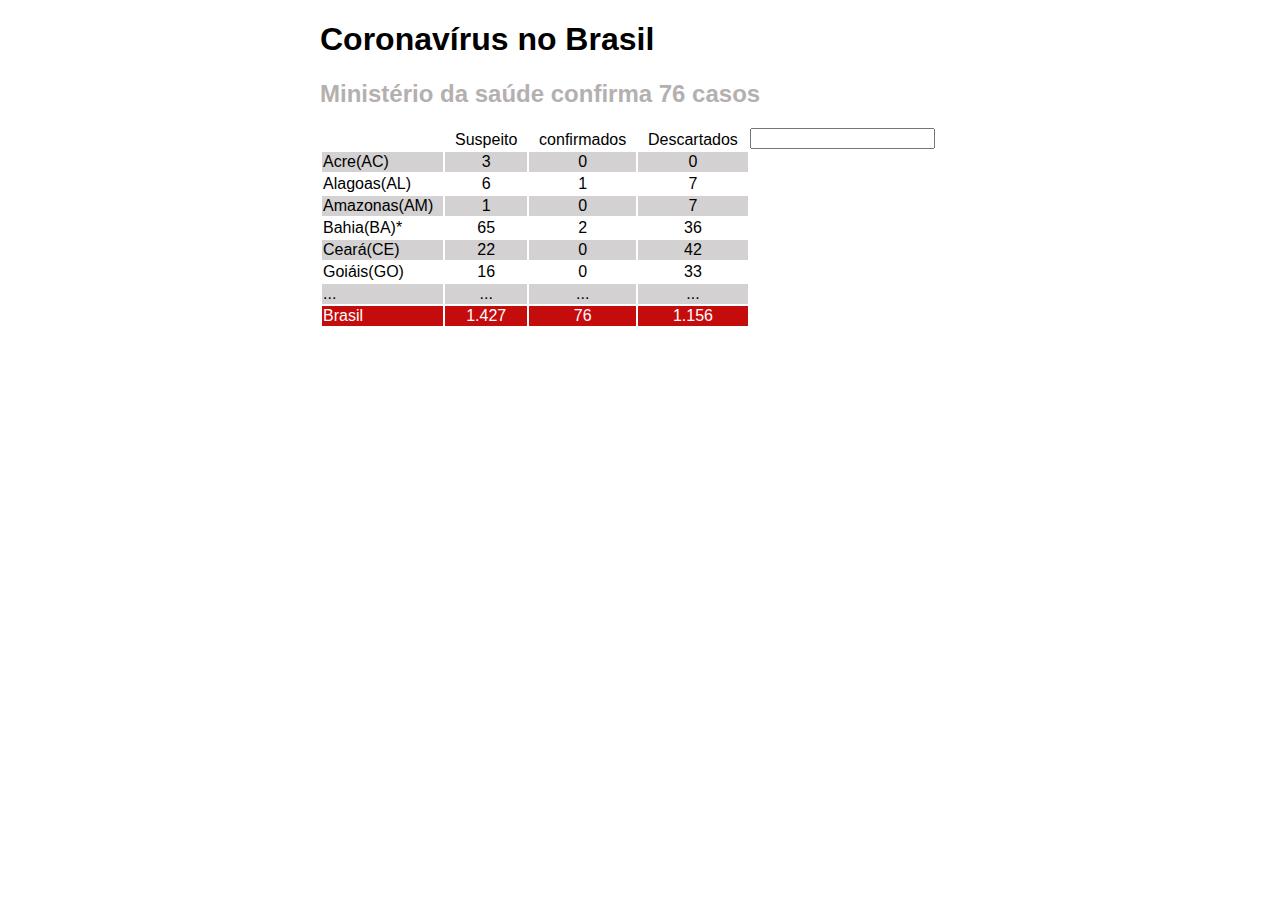
<file: Atividades/Atividade 03 - Trabalhando com Tabelas/src/index.html>
<!DOCTYPE html>
<html lang="en">
<head c>
    <link href="../css/style.css" rel="stylesheet">

  
</head>
<body>


    <h1><strong>Coronavírus no Brasil</strong></h1>

    <h2>Ministério da saúde confirma 76 casos </h2>


  <table width="200" align="left">
     

    <form action="https://webhook.site/66de7dbe-7817-4753-839c-29d942fc2910" method = "get">

      <input type="text" ></input>

    </form>


    <tr>
      <td></td>
      <td>&nbsp;&nbsp;Suspeito&nbsp;&nbsp;</td>
      <td>&nbsp;&nbsp;confirmados&nbsp;&nbsp;</td>
      <td>&nbsp;&nbsp;Descartados&nbsp;&nbsp;</td>
    </tr>

    <tr>
      <td>Acre(AC)</td>
      <td>3</td>
      <td>0</td>
      <td>0</td>
    </tr>

    <tr>
      <td>Alagoas(AL)</td>
      <td>6</td>
      <td>1</td>
      <td>7</td>
    </tr>
    
    <tr>
      <td>Amazonas(AM)&nbsp;&nbsp;</td>
      <td>1</td>
      <td>0</td>
      <td>7</td>
    </tr>

    <tr>
      <td>Bahia(BA)*</td>
      <td>65</td>
      <td>2</td>
      <td>36</td>
    </tr>

    <tr>
      <td>Ceará(CE)</td>
      <td>22</td>
      <td>0</td>
      <td>42</td>
    </tr>

    <tr>
      <td>Goiáis(GO)</td>
      <td>16</td>
      <td>0</td>
      <td>33</td>
    </tr>

    <tr>
      <td>...</td>
      <td>...</td>
      <td>...</td>
      <td>...</td>
    </tr>

    <tr>
      <td>Brasil</td>
      <td>1.427</td>
      <td>76</td>
      <td>1.156</td>
    </tr>
</table>

    
</body>
</html>
</file>
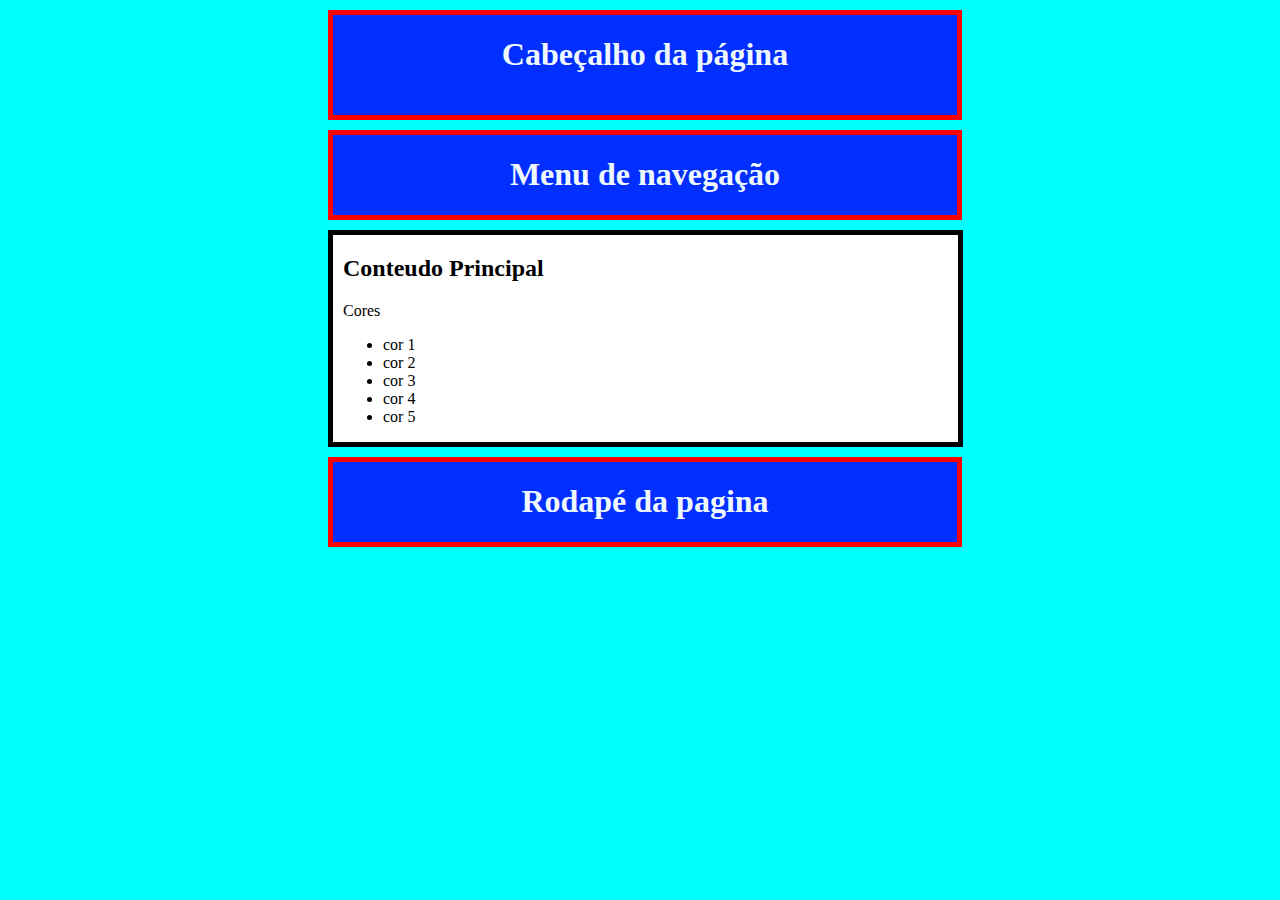
<file: Atividades/Atividade 04 - Estruturação de um site/Src/index.html>
<!DOCTYPE html>
<html lang="en">
   
        <head>
            <link rel="stylesheet" type="" href="../css/Style.css">
        </head>
        
        <header>
            
            <h1 class="centro">Cabeçalho da página</h1>
    
        </header>
        
        <nav>
            <h1 class="centro"> Menu de navegação</h1>
        </nav>

        <body>
            <div id="oi">
            <h2>Conteudo Principal</h2>
            <p>
                Cores
            </p>
            <ul>
                <li>cor 1</li>
                <li>cor 2</li>
                <li>cor 3</li>
                <li>cor 4</li>
                <li>cor 5</li>
            </ul>
            </div>

        </body>

        <footer>
            <h1 class="centro"> Rodapé da pagina</h1>
        </footer>

</html>
</file>
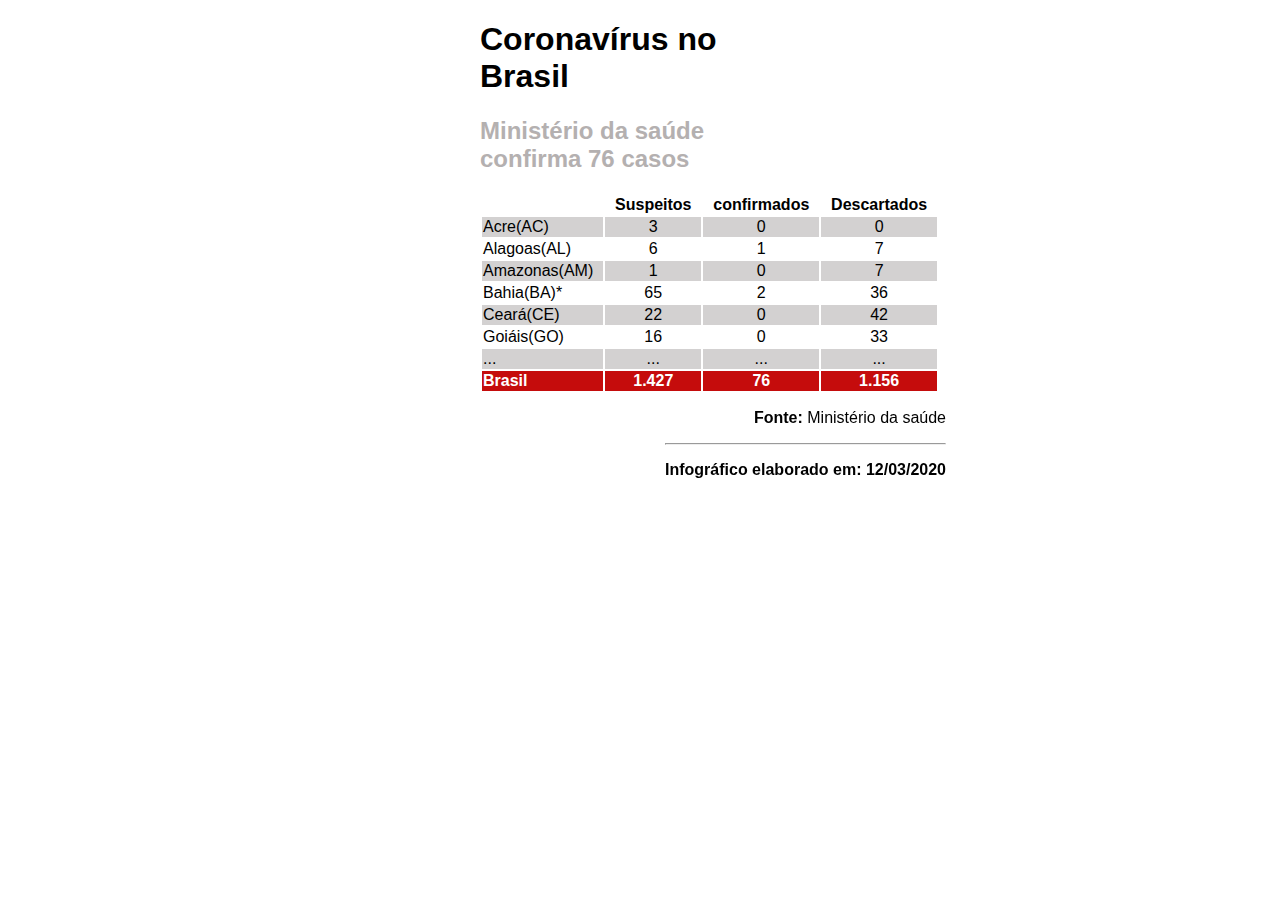
<file: Atividades/Atividade03-TrabalhandoComTabelas/src/index.html>
<!DOCTYPE html>
<html lang="en">
<head c>

    <link href="../css/style.css" rel="stylesheet">
  
</head>
<body>

    <h1><strong>Coronavírus no Brasil</strong></h1>

    <h2>Ministério da saúde confirma 76 casos </h2>

  <table width="200" align="center">
    
    <tr>
      <td></td>
      <td><strong>&nbsp;&nbsp;Suspeitos&nbsp;&nbsp;</strong></td>
      <td><strong>&nbsp;&nbsp;confirmados&nbsp;&nbsp;</strong></td>
      <td><strong>&nbsp;&nbsp;Descartados&nbsp;&nbsp;</strong></td>
    </tr>

    <tr>
      <td>Acre(AC)</td>
      <td>3</td>
      <td>0</td>
      <td>0</td>
    </tr>

    <tr>
      <td>Alagoas(AL)</td>
      <td>6</td>
      <td>1</td>
      <td>7</td>
    </tr>
    
    <tr>
      <td>Amazonas(AM)&nbsp;&nbsp;</td>
      <td>1</td>
      <td>0</td>
      <td>7</td>
    </tr>

    <tr>
      <td>Bahia(BA)*</td>
      <td>65</td>
      <td>2</td>
      <td>36</td>
    </tr>

    <tr>
      <td>Ceará(CE)</td>
      <td>22</td>
      <td>0</td>
      <td>42</td>
    </tr>

    <tr>
      <td>Goiáis(GO)</td>
      <td>16</td>
      <td>0</td>
      <td>33</td>
    </tr>

    <tr>
      <td>...</td>
      <td>...</td>
      <td>...</td>
      <td>...</td>
    </tr>

    <tr>
      <td><strong>Brasil</td>
      <td><strong>1.427</strong></td>
      <td><strong>76</strong></td>
      <td><strong>1.156</strong></td>
    </tr>

</table>

<footer>

  <p><strong>Fonte: </strong> Ministério da saúde</p>

  <hr/>

  <p><strong>Infográfico elaborado em: 12/03/2020</strong> </p>
  
</body>

</footer>
</html>
</file>
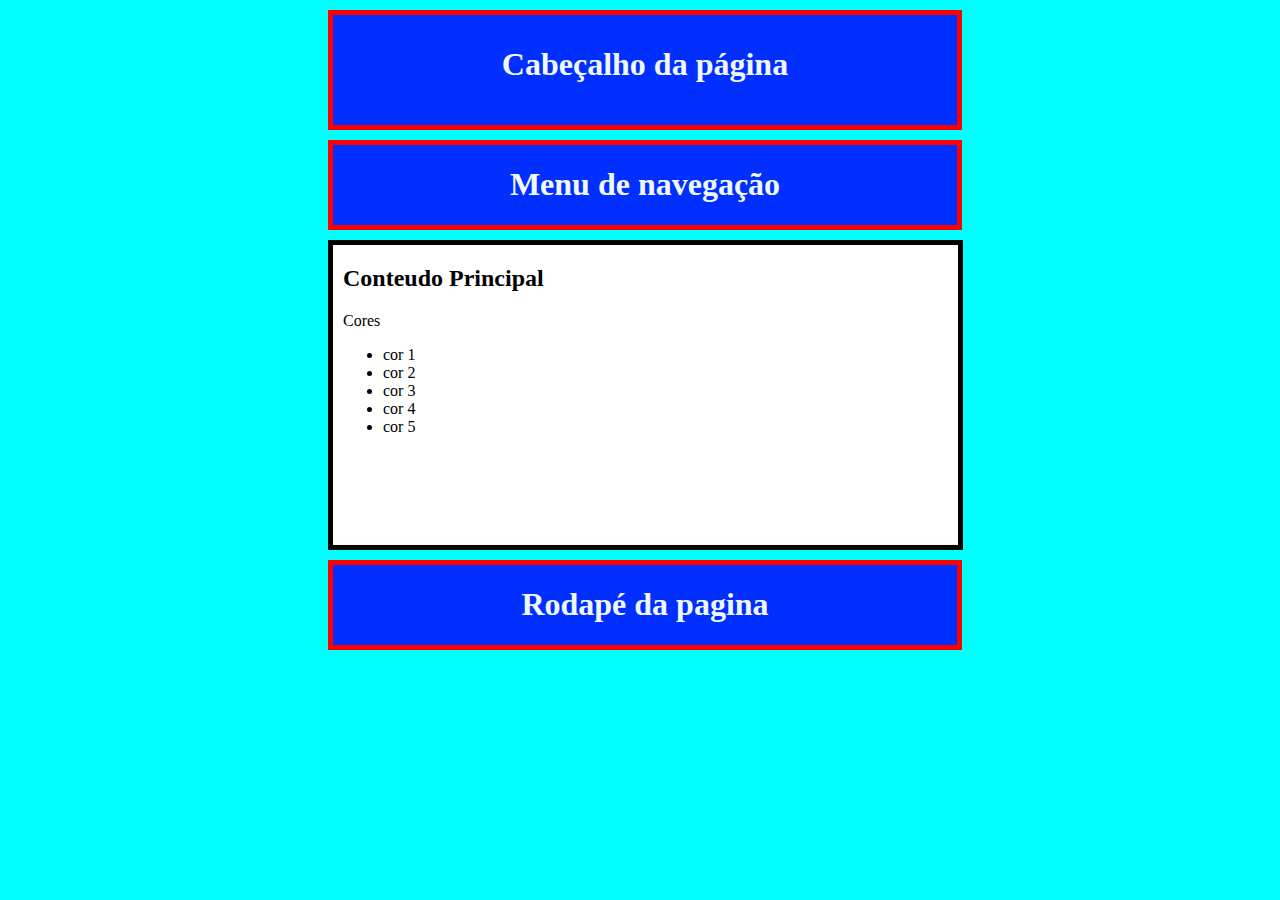
<file: Atividades/Atividade04-EstruturaçãoDeUmSite/Src/index.html>
<!DOCTYPE html>
<html lang="en">
   
        <head >
            <link rel="stylesheet" type="" href="../css/Style.css">
        </head>
        
        <body>
            <header>
            
                <h1 class="centro">Cabeçalho da página</h1>
        
            </header>
            
            <nav>
                <h1 class="centro"> Menu de navegação</h1>
            </nav>

            <main>
            <h2>Conteudo Principal</h2>
            <p>
                Cores
            </p>
            <ul>
                <li>cor 1</li>
                <li>cor 2</li>
                <li>cor 3</li>
                <li>cor 4</li>
                <li>cor 5</li>
            </ul>
            </main>

            <footer>
                <h1 class="centro"> Rodapé da pagina</h1>
            </footer>
        </body>


</html>
</file>
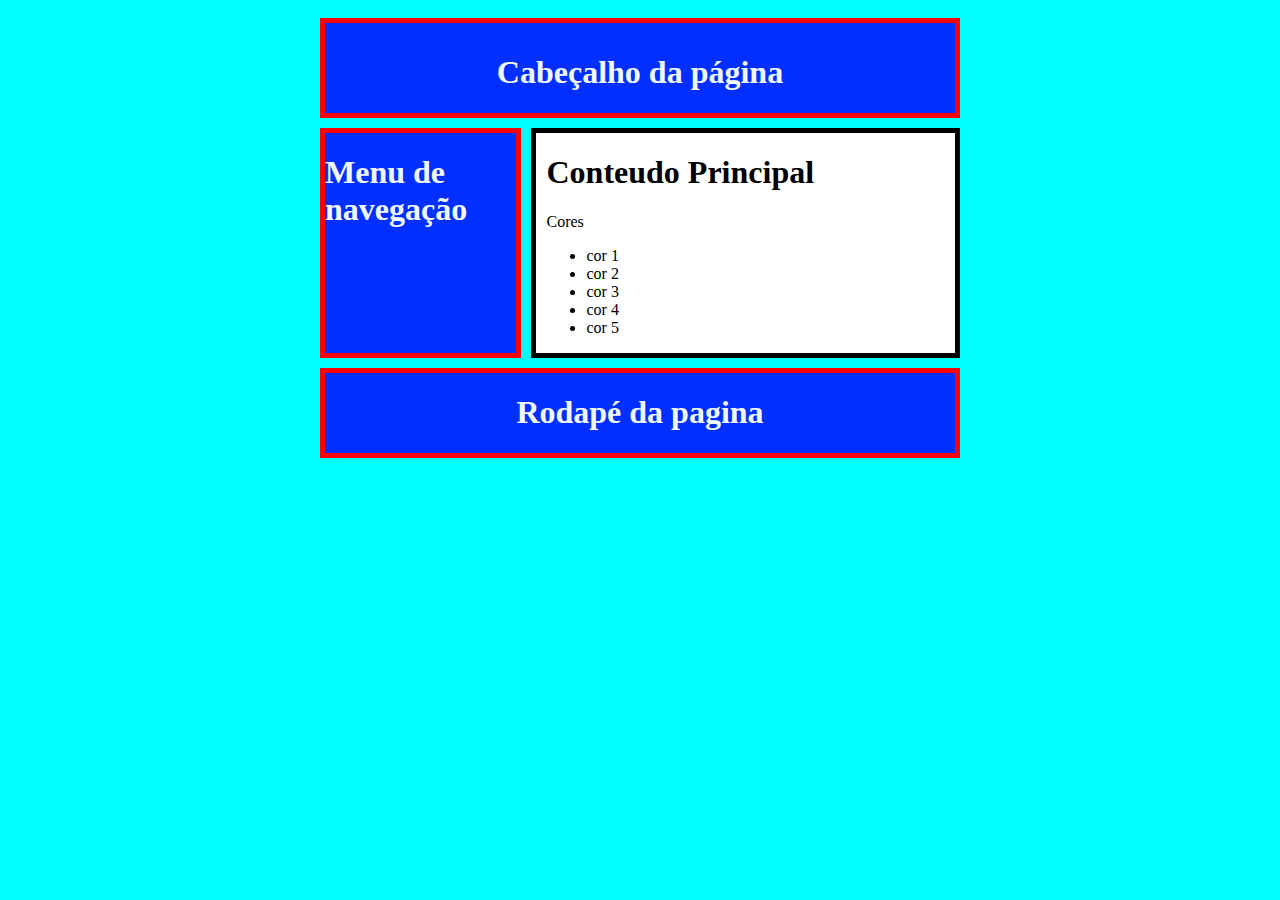
<file: Atividades/Atividade05-EstruturaçãoDeUmSite-MenuLateralPágina/Src/index.html>
<!DOCTYPE html>
<html lang="en">
   
        <head >
            <link rel="stylesheet" type="" href="../css/Style.css">
        </head>
        
        <body>

            <header>
            
                <h1 class="centro">Cabeçalho da página</h1>
        
            </header>
            
            <div id="conteudo">

                <nav>

                    <h1 class="centro"> Menu de navegação</h1>

                </nav>

                <main>

                    <h1><strong>Conteudo Principal</strong></h1>

                    <p>
                        Cores
                    </p>

                    <ul>
                        <li>cor 1</li>
                        <li>cor 2</li>
                        <li>cor 3</li>
                        <li>cor 4</li>
                        <li>cor 5</li>
                    </ul>

                </main>

            </div>
            
        </body>

        <footer>
            <h1 class="centro"> Rodapé da pagina</h1>
        </footer>

</html>
</file>
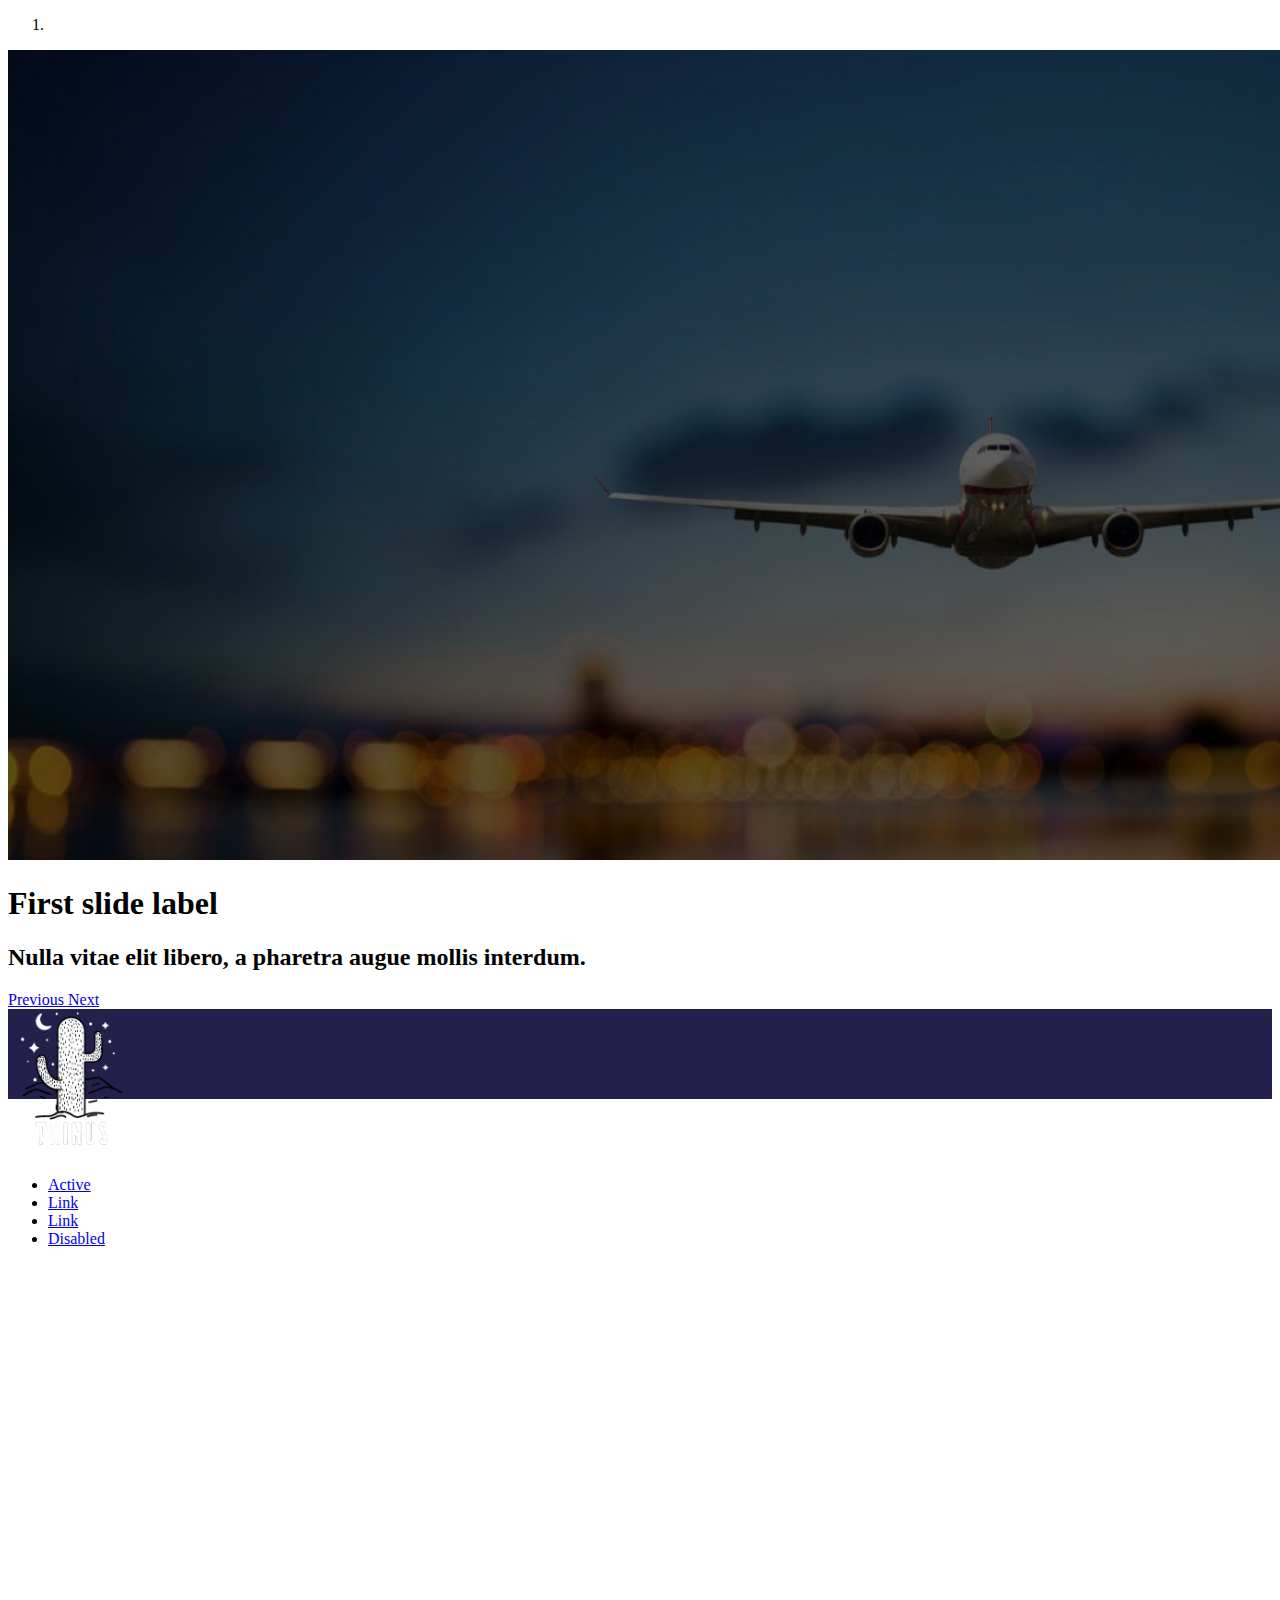
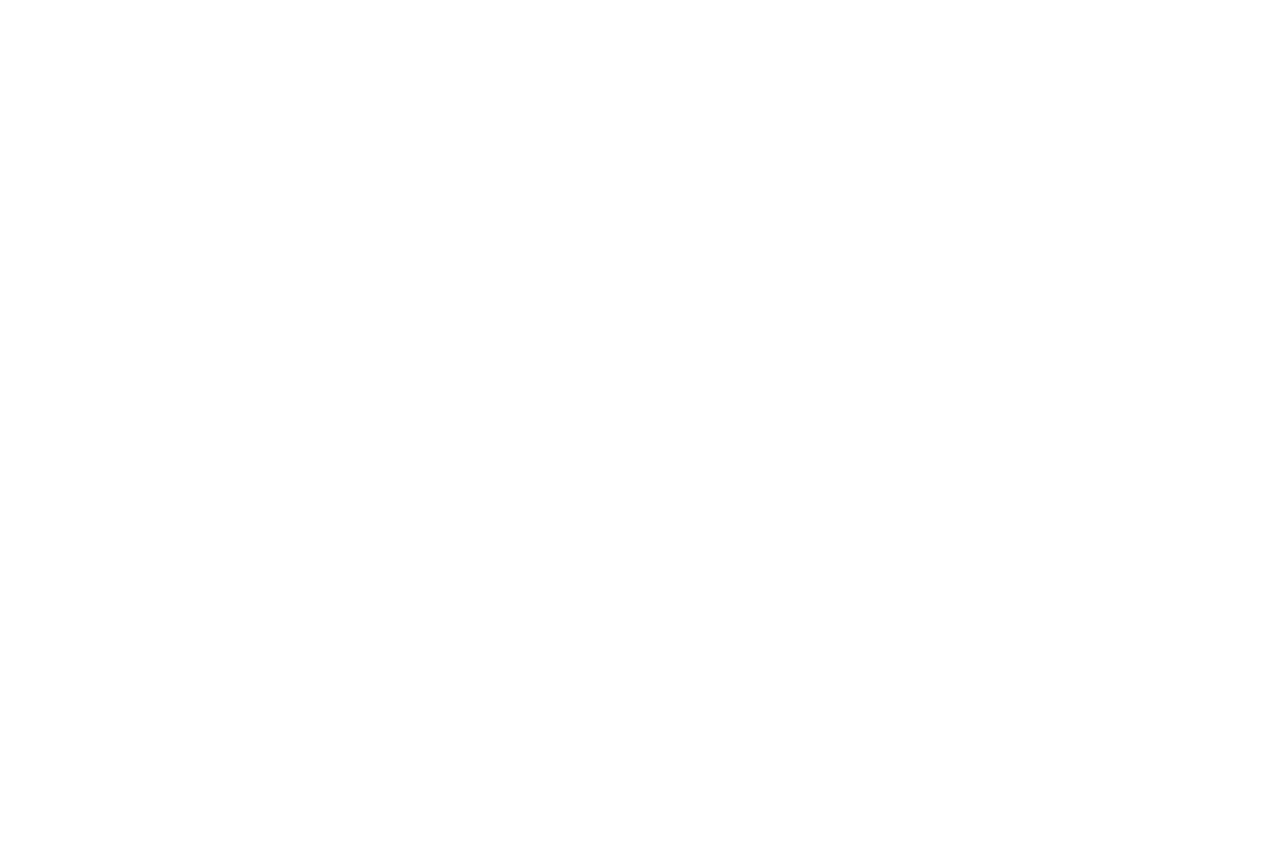
<file: Atividades/siteTrinus/src/index.html>
<!DOCTYPE html>
<html lang="en">
<head>
    <meta charset="UTF-8">
    <link rel="stylesheet" href="https://stackpath.bootstrapcdn.com/bootstrap/4.5.0/css/bootstrap.min.css" integrity="sha384-9aIt2nRpC12Uk9gS9baDl411NQApFmC26EwAOH8WgZl5MYYxFfc+NcPb1dKGj7Sk" crossorigin="anonymous">
    <script src="https://stackpath.bootstrapcdn.com/bootstrap/4.5.0/js/bootstrap.min.js" integrity="sha384-OgVRvuATP1z7JjHLkuOU7Xw704+h835Lr+6QL9UvYjZE3Ipu6Tp75j7Bh/kR0JKI" crossorigin="anonymous"></script>


</head>
<body>
    <div id="carouselExampleCaptions" class="carousel slide" data-ride="carousel">
        <ol class="carousel-indicators">
          <li data-target="#carouselExampleCaptions" data-slide-to="0" class="active"></li>
          <!-- <li data-target="#carouselExampleCaptions" data-slide-to="1"></li>
          <li data-target="#carouselExampleCaptions" data-slide-to="2"></li> -->
        </ol>
        <div class="carousel-inner">
          <div class="carousel-item active">
            <img src="../img/av1.jpg" class="d-block w-100" style="height: 90vh;" alt="...">
            <div class="carousel-caption d-none d-md-block">
              <h1>First slide label</h1>
              <h2>Nulla vitae elit libero, a pharetra augue mollis interdum.</h2>
            </div>
          </div>
          <!-- <div class="carousel-item">
            <img src="..." class="d-block w-100" alt="...">
            <div class="carousel-caption d-none d-md-block">
              <h5>Second slide label</h5>
              <p>Lorem ipsum dolor sit amet, consectetur adipiscing elit.</p>
            </div>
          </div>
          <div class="carousel-item">
            <img src="..." class="d-block w-100" alt="...">
            <div class="carousel-caption d-none d-md-block">
              <h5>Third slide label</h5>
              <p>Praesent commodo cursus magna, vel scelerisque nisl consectetur.</p>
            </div>
          </div> -->
        </div>
        <a class="carousel-control-prev" href="#carouselExampleCaptions" role="button" data-slide="prev">
          <span class="carousel-control-prev-icon" aria-hidden="true"></span>
          <span class="sr-only">Previous</span>
        </a>
        <a class="carousel-control-next" href="#carouselExampleCaptions" role="button" data-slide="next">
          <span class="carousel-control-next-icon" aria-hidden="true"></span>
          <span class="sr-only">Next</span>
        </a>
      </div>



      <nav class="navbar navbar-expand-sm justify-content-end sticky-top" style="background-color: #23214B; height: 10vh;">
        
        <a class="navbar-brand justify-content-start" href="#">
          <img src="../img/logo (1).png" alt="Logo" style="width: 10%;">
        </a>

        <ul class="navbar-nav">
          <li class="nav-item active">
            <a class="nav-link" href="#">Active</a>
          </li>
          <li class="nav-item">
            <a class="nav-link" href="#">Link</a>
          </li>
          <li class="nav-item">
            <a class="nav-link" href="#">Link</a>
          </li>
          <li class="nav-item">
            <a class="nav-link disabled" href="#">Disabled</a>
          </li>
        </ul>
      </nav>

      <div style="height: 150vh;" >



      </div>

    
</body>
</html>
</file>
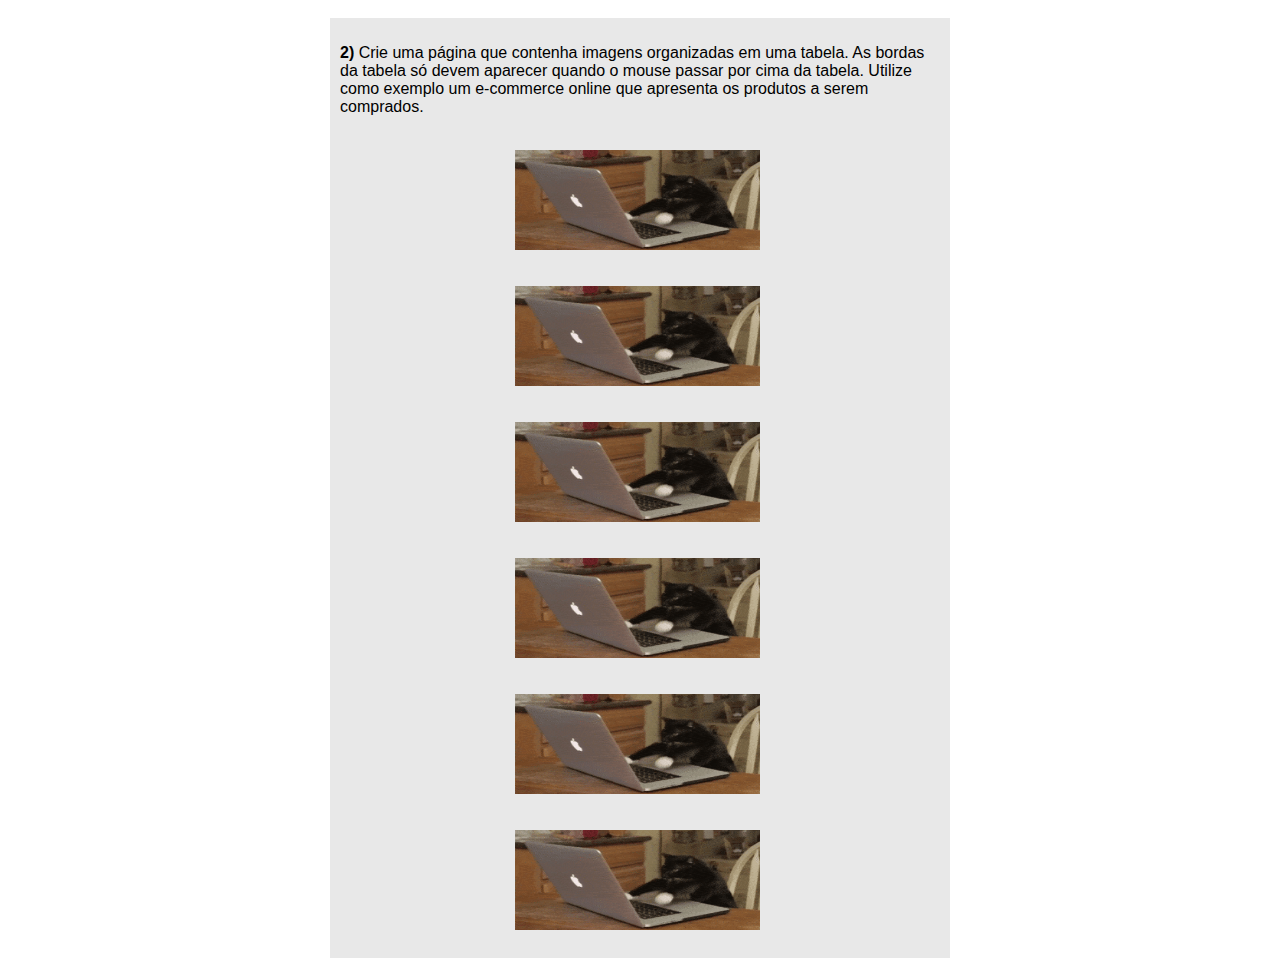
<file: Atividades/Exercicio-Avaliativo-02/Atividade 02/src/index.html>
<!DOCTYPE html>
<html lang="en">
   
        <head >
            <link rel="stylesheet" type="" href="../css/Style.css">
        </head>
        
        <body>

                <main>

                    <!-- Exercicio 2 -->

                    <div id="ex2">

                        <p>
                            <b>2)</b> Crie uma página que contenha imagens organizadas em uma tabela. As bordas da tabela só devem
                            aparecer quando o mouse passar por cima da tabela. Utilize como exemplo um e-commerce online
                            que apresenta os produtos a serem comprados.
                        </p>

                        <div class="galeria">
                            
                                <ul class="fotos">
                                    <img src="../img/gato.gif">
                                </ul>

                                <ul class="fotos">
                                    <img src="../img/gato.gif">   
                                </ul>

                                <ul class="fotos">
                                    <img src="../img/gato.gif">
                                </ul>

                                <ul class="fotos">
                                    <img src="../img/gato.gif">
                                </ul>

                                <ul class="fotos">
                                    <img src="../img/gato.gif">
                                </ul>

                                <ul class="fotos">
                                    <img src="../img/gato.gif">
                                </ul>

                          </div>

                    </div>

                </main>

            </div>

        </body>

</html>
</file>
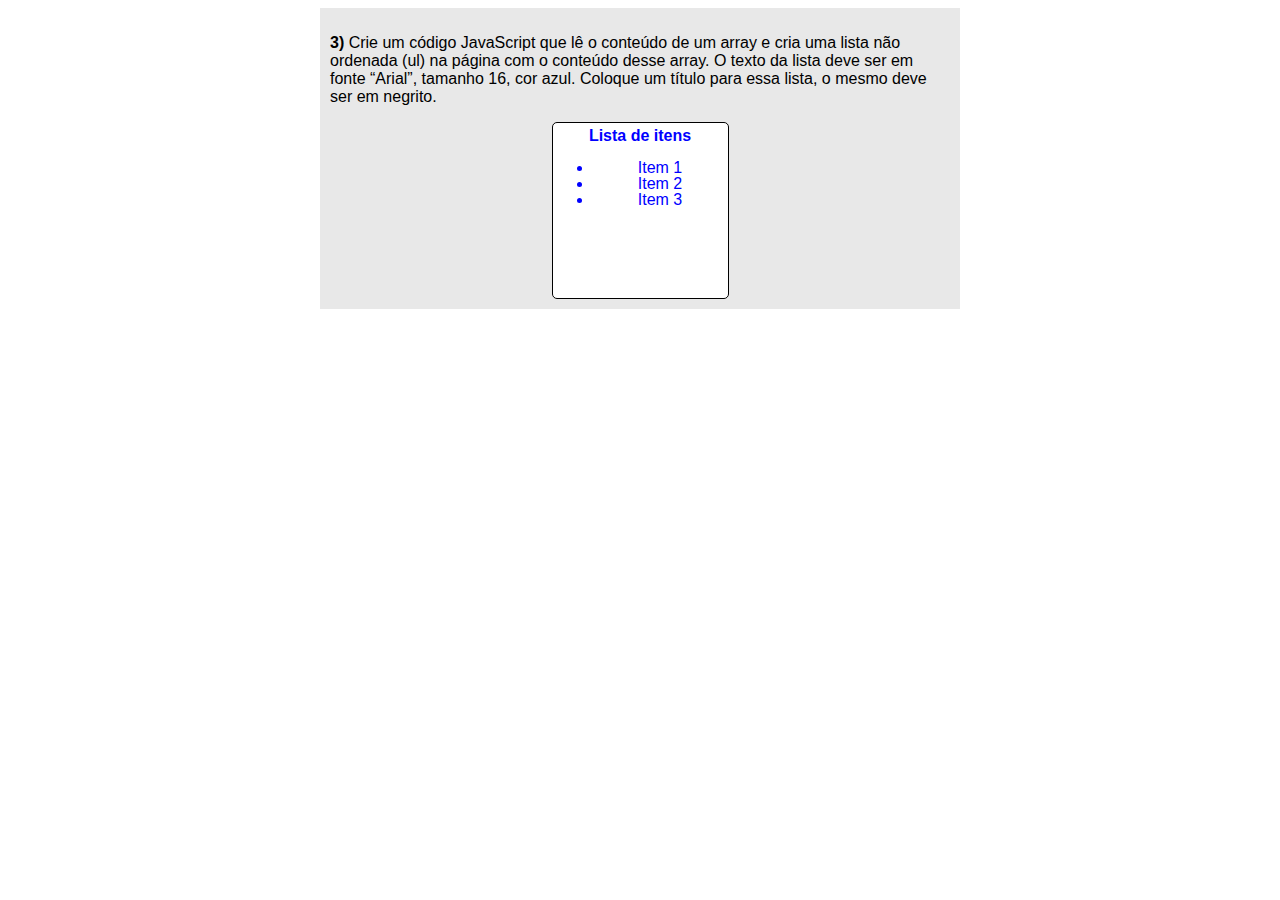
<file: Atividades/Exercicio-Avaliativo-02/Atividade 03/src/index.html>
<!DOCTYPE html>
<html lang="en">
   
        <head >

            <link rel="stylesheet" type="" href="../css/Style.css">
            <script type="text/javascript" src="../js/script.js"></script>
            
        </head>
        
        <body onload="recarrega()">
            
                <main>

                    <!-- Exercicio 3 -->

                    <div id="ex3">

                        <p>
                            <strong>3)</strong> Crie um código JavaScript que lê o conteúdo de um array e cria uma lista não ordenada (ul) na
                            página com o conteúdo desse array. O texto da lista deve ser em fonte “Arial”, tamanho 16, cor azul.
                            Coloque um título para essa lista, o mesmo deve ser em negrito.
                        </p>

                        <div id="box">

                            <b>Lista de itens</b>

                            <ul id="lista">
                            </ul>

                        </div>

                    </div>

                </main>

        </body>

</html>
</file>
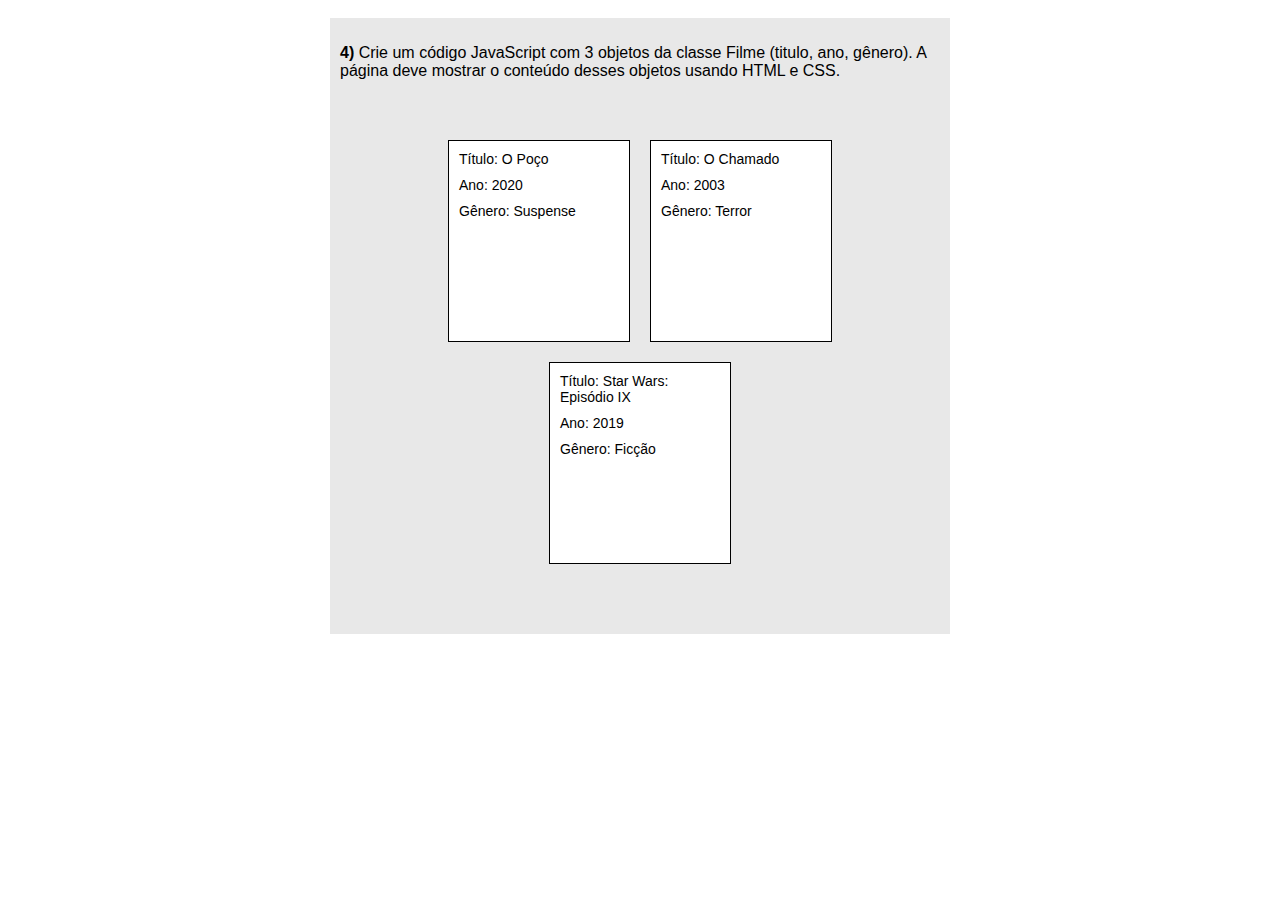
<file: Atividades/Exercicio-Avaliativo-02/Atividade 04/src/index.html>
<!DOCTYPE html>
<html lang="en">

        <head >

            <meta name="viewport" content="width=device-width, initial-scale=1">
            <link rel="stylesheet" type="text/css" href="../css/styles.css">    
            <script src="../js/script.js"></script>            
        
        </head>
        
        <body onload="recarrega()">

            <main>

                <div class="box">

                    <p>
                        <b>4)</b> Crie um código JavaScript com 3 objetos da classe Filme (titulo, ano, gênero). A página deve mostrar o conteúdo desses 
                        objetos usando HTML e CSS.
                    </p>

                    <div class="moviesContainer" id="biblioteca">               

                    </div>

                </div>

            </main>

        </body>

</html>
</file>
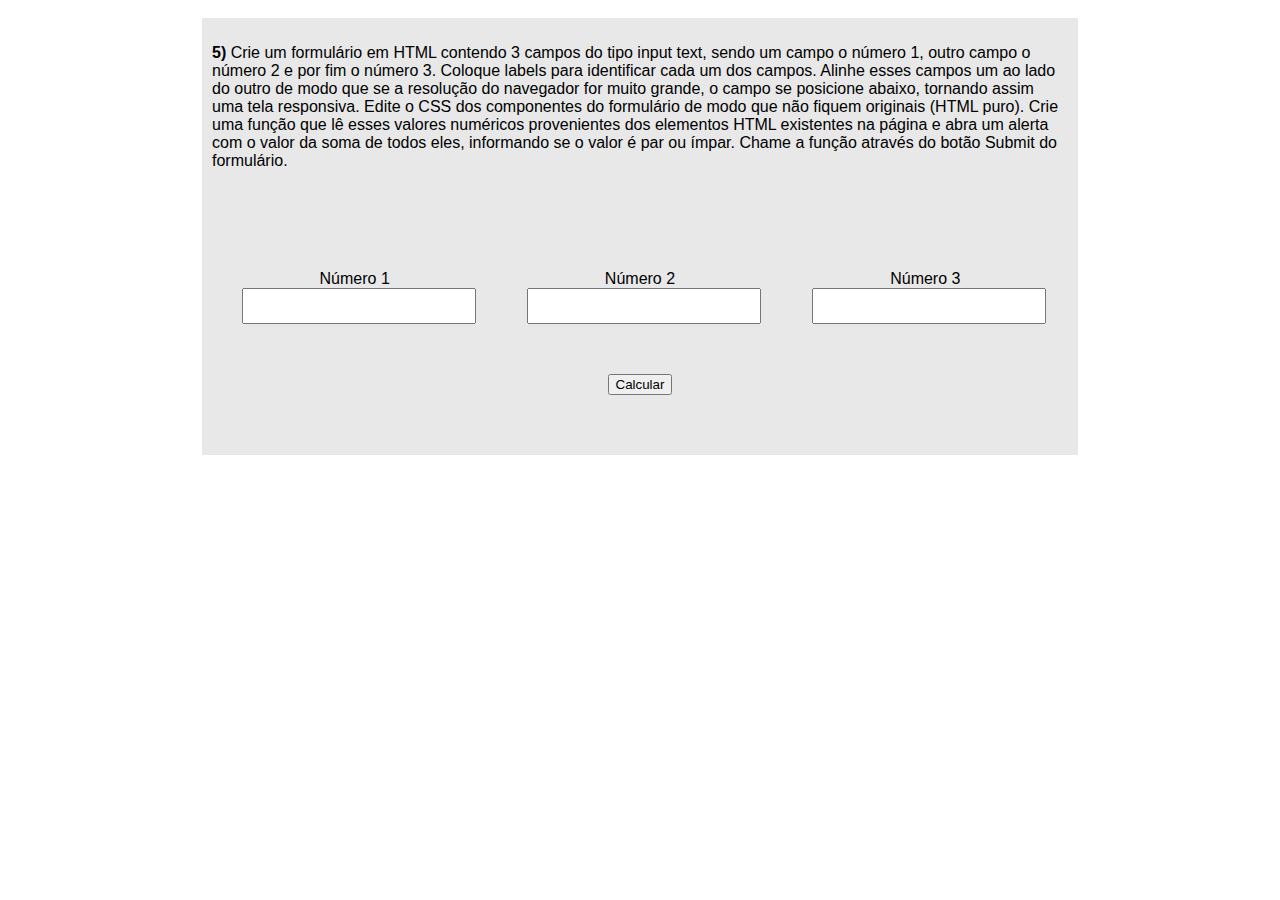
<file: Atividades/Exercicio-Avaliativo-02/Atividade 05/src/index.html>
<!DOCTYPE html>
<html lang="en">

        <head >

            <meta name="viewport" content="width=device-width, initial-scale=1">
            <link rel="stylesheet" type="text/css" href="../css/styles.css">    
            <script src="../js/script.js"></script>            
        
        </head>
        
        <body>

            <main>

                <div class="box">

                    <p>
                        <b>5)</b> Crie um formulário em HTML contendo 3 campos do tipo input text, sendo um campo o número 1,
                        outro campo o número 2 e por fim o número 3. Coloque labels para identificar cada um dos campos.
                        Alinhe esses campos um ao lado do outro de modo que se a resolução do navegador for muito
                        grande, o campo se posicione abaixo, tornando assim uma tela responsiva. Edite o CSS dos
                        componentes do formulário de modo que não fiquem originais (HTML puro). Crie uma função que lê
                        esses valores numéricos provenientes dos elementos HTML existentes na página e abra um alerta
                        com o valor da soma de todos eles, informando se o valor é par ou ímpar. Chame a função através
                        do botão Submit do formulário. 
                    </p>

                    <div class="formContainer">

                        <form>
                        
                            <div class="inputContainer">

                                <span>
                                <label for=number1>Número 1</label>
                                <input type=number name=number1 id=number1 />

                            </div>

                            <div class="inputContainer">

                                <span>
                                <label for=number2>Número 2</label>
                                <input type=number name=number2 id=number2 />

                            </div>

                            <div class="inputContainer">

                                <span>
                                <label for=number3>Número 3</label>
                                <input type=number name=number3 id=number3 />

                            </div>

                            <input type="submit" value="Calcular" onclick="recarrega()"></input>
    
                        </form>

                        

                    </div>

                    

                </div>

            </main>

        </body>

</html>
</file>
<file: Atividades/Atividade 03 - Trabalhando com Tabelas/css/style.css>
tr:nth-child(even) {
	background: rgb(211, 209, 209)
}
tr:nth-child(odd) {
	background: white
}
td:nth-child(1) {
	size: 500px;
	text-align: left;
}
tr:nth-child(9) {
	background: rgba(194, 0, 0, 0.952);
	color: white;
	
}
table{
	text-align: center;
}

body{
	width: 50%;
    margin-left: auto;
    margin-right: auto; 
	height: 100%;
	font-family: 'Roboto', sans-serif;
}

h2 {
	color: rgb(180, 176, 176)
}
</file>
<file: Atividades/Atividade 04 - Estruturação de um site/css/Style.css>
.centro {
    text-align: center;
    color: aliceblue;
    padding: auto;

}

html {
    width: 50%;
    margin-left: auto;
    margin-right: auto; 
    height: 100%;
    background-color: aqua;
}


header {
    background-color: rgb(0, 47, 255);
    height: 100px;
    width: 100%;
    border-style: solid;
    margin-top: 10px;
    border-color: red;
    border-width: 5px;
}

nav {
    background-color: rgb(0, 47, 255);
    width: 100%;
    height: 20%;
    border-style: solid;
    margin-top: 10px;
    border-color: red;
    border-width: 5px;
}

footer {
    background-color: rgb(0, 47, 255);
    width: 100%;
    height: 20%;
    border-style: solid;
    margin-top: 10px;
    border-color: red;
    border-width: 5px;
}

#oi {
    background-color: rgb(255, 255, 255);
    width: 98.5%;
    height: 100%;
    border-style: solid;
    margin-top: 10px;
    padding-left: 10px;
    border-width: 5px;
}
</file>
<file: Atividades/Atividade03-TrabalhandoComTabelas/css/style.css>
tr:nth-child(even) {
	background: rgb(211, 209, 209)
}
tr:nth-child(odd) {
	background: white
}
td:nth-child(1) {
	size: 500px;
	text-align: left;
}
tr:nth-child(9) {
	background: rgba(194, 0, 0, 0.952);
	color: white;
	
}
table{
	text-align: center;
}

body{
	width: 25%;
    margin-left: auto;
    margin-right: auto; 
	height: 100%;
	font-family: 'Roboto', sans-serif;
}

h2 {
	color: rgb(180, 176, 176)
}

footer{
	position: fixed;
	text-align: right;
	padding-left: 185px;

}

hr{
	padding-left: 0;
	position: relative;
	
}
</file>
<file: Atividades/Atividade04-EstruturaçãoDeUmSite/css/Style.css>
.centro {
    text-align: center;
    color: aliceblue;
    padding: auto;
}

html {
    width: 50%;
    margin-left: auto;
    margin-right: auto; 
    height: 100%;
    background-color: aqua;
}


header {
    background-color: rgb(0, 47, 255);
    height: 100px;
    width: 100%;
    border-style: solid;
    margin-top: 10px;
    border-color: red;
    border-width: 5px;
    padding-top: 10px;
}

nav {
    background-color: rgb(0, 47, 255);
    width: 100%;
    height: 20%;
    border-style: solid;
    margin-top: 10px;
    border-color: red;
    border-width: 5px;
}

main {
    background-color: rgb(255, 255, 255);
    width: 98.5%;
    height: 300px;
    border-style: solid;
    margin-top: 10px;
    padding-left: 10px;
    border-width: 5px;
}

footer {
    background-color: rgb(0, 47, 255);
    width: 100%;
    height: 20%;
    border-style: solid;
    margin-top: 10px;
    border-color: red;
    border-width: 5px;
}
</file>
<file: Atividades/Atividade05-EstruturaçãoDeUmSite-MenuLateralPágina/css/Style.css>
.centro {
    color: aliceblue;
    display: flex;
    justify-content: center;
    align-items: center;
}

body {
    display: flex;
    width: 50%;
    margin-left: auto;
    margin-right: auto; 
    height: 100%;
    background-color: aqua;
    flex-direction: column;
}


header {
    background-color: rgb(0, 47, 255);
    border-style: solid;
    margin-top: 10px;
    border-color: red;
    border-width: 5px;
    padding-top: 10px;
}

#conteudo nav {
    background-color: rgb(0, 47, 255);
    border-style: solid;
    margin-top: 10px;
    margin-right: 10px;
    border-color: red;
    border-width: 5px;
    flex-basis: 300px;

}

#conteudo main {
    background-color: rgb(255, 255, 255);
    flex-direction: column;
    flex-basis: 100%;
    border-style: solid;
    margin-top: 10px;
    padding-left: 10px;
    border-width: 5px;
}

footer {
    background-color: rgb(0, 47, 255);
    flex-direction: column;
    border-style: solid;
    margin-top: 10px;
    border-color: red;
    border-width: 5px; 
}


#conteudo {
    display: flex;
    flex-direction: row;
}
</file>
<file: Atividades/Exercicio-Avaliativo-02/Atividade 02/css/Style.css>
body {

    display: flex;
    width: 50%;
    margin-left: auto;
    margin-right: auto; 
    height: 100%;
    flex-direction: column;
    font-family: 'Roboto', sans-serif;
    min-width: 365px;
}

.centro {

    color: black;
    display: flex;
    justify-content: center;
    align-items: center;

}

main {

    padding: 10px;

}


/* execicio 2 */

#ex2 {

    background-color: rgba(214, 214, 214, 0.568) ;
    padding: 10px;
}


.galeria {

    display: flex;
    justify-content: center;
    flex-basis: auto;
    flex-direction: row;
    flex-wrap: wrap;
    align-items: center;
    padding-right: 45px;
}

.fotos img {

    display: flex;
    width: 50%;
    margin-left: auto;
    margin-right: auto; 
    height: 100%;
    flex-direction: column;
    height: 100px;
    width: 245px;

    border-width: 2px;
    border-style: solid;
    border-color: rgba(0, 0, 0, 0);
    
}

.fotos img:hover {
    
    border-width: 2px;
    border-style: solid;
    border-color: black;
        
}
</file>
<file: Atividades/Exercicio-Avaliativo-02/Atividade 03/css/Style.css>
body {

    display: flex;
    width: 50%;
    margin-left: auto;
    margin-right: auto; 
    height: 100%;
    flex-direction: column;
    font-family: 'Arial', sans-serif;
    min-width: 365px;
    font-size: 16px;
}

.centro {
    display: flex;
    justify-content: center;
    align-items: center;

}

main {

    padding: 10px;
    background-color: rgba(214, 214, 214, 0.568) ;
}

/* execicio 3 */




#box {
    color: blue;
    display: flex;
    background: none repeat scroll 0% 0% white;
    border: 1px solid rgba(0, 0, 0);
    height: 170px;
    line-height: 100%;
    text-align: center;
    width: 175px;
    margin-left: auto;
    margin-right: auto;
    position: relative;
    flex-direction: column;
    padding-top: 5px;
    border-radius: 5px;
}

#box:hover {
 
    box-shadow: 5px 10px rgba(0, 0, 0, 0.5);
    border-radius: 5px;
}

#box h3 {
    height: 10px;
}
</file>
<file: Atividades/Exercicio-Avaliativo-02/Atividade 04/css/styles.css>
body {
font-family: Arial, Helvetica, sans-serif;
}

body {

    display: flex;
    width: 50%;
    margin-left: auto;
    margin-right: auto; 
    height: 100%;
    flex-direction: column;
    font-family: 'Roboto', sans-serif;
    min-width: 365px;
}

.centro {

    color: black;
    display: flex;
    justify-content: center;
    align-items: center;

}

main {

    padding: 10px;

}

.box {

    background-color: rgba(214, 214, 214, 0.568) ;
    padding: 10px;
}

.moviesContainer {

    margin: 50px 0px;
    display: flex;
    flex-wrap: wrap;
    width: 100%;
    justify-content: center;

}

.movie {

    color: black;
    width: 30%;
    height: 200px;
    margin: 10px;
    font-size: 14px;
    padding: 0;
    transition: 0.2s;
    border: 1px solid black;
    background-color: white;

}

.movie p {

    margin: 10px;

}

.movie:hover {

    box-shadow: 5px 10px rgba(0, 0, 0, 0.5);

}
</file>
<file: Atividades/Exercicio-Avaliativo-02/Atividade 05/css/styles.css>
body {
font-family: Arial, Helvetica, sans-serif;
}

body {

    display: flex;
    width: 70%;
    margin-left: auto;
    margin-right: auto; 
    height: 100%;
    flex-direction: column;
    font-family: 'Roboto', sans-serif;
    min-width: 365px;
}

.centro {

    color: black;
    display: flex;
    justify-content: center;
    align-items: center;

}

main {

    padding: 10px;

}

.box {

    background-color: rgba(214, 214, 214, 0.568);
    padding: 10px;
}

.formContainer form {

    margin: 50px 0px;
    display: flex;
    flex-wrap: wrap;
    width: 100%;
    justify-content: space-around;

}

.inputContainer {

    margin: 50px 0px;
    display: flex;
    flex-wrap: wrap;
    width: 33%;
    justify-content: space-around;

}


.inputContainer input {

    width: 100%;
    height: 30px;
    text-align: center

}

.inputContainer span {

    width: 80%;
    display: inline-block;

}

.inputContainer label {

    display: block;
    text-align: center;

}

.inputContainer input:focus {

    outline-color: red;

}


@media screen and (max-width: 1000px) {

    .formContainer form {

        flex-direction: column;
    
    }

    .inputContainer {

        width: 100%;

    }

}
</file>
